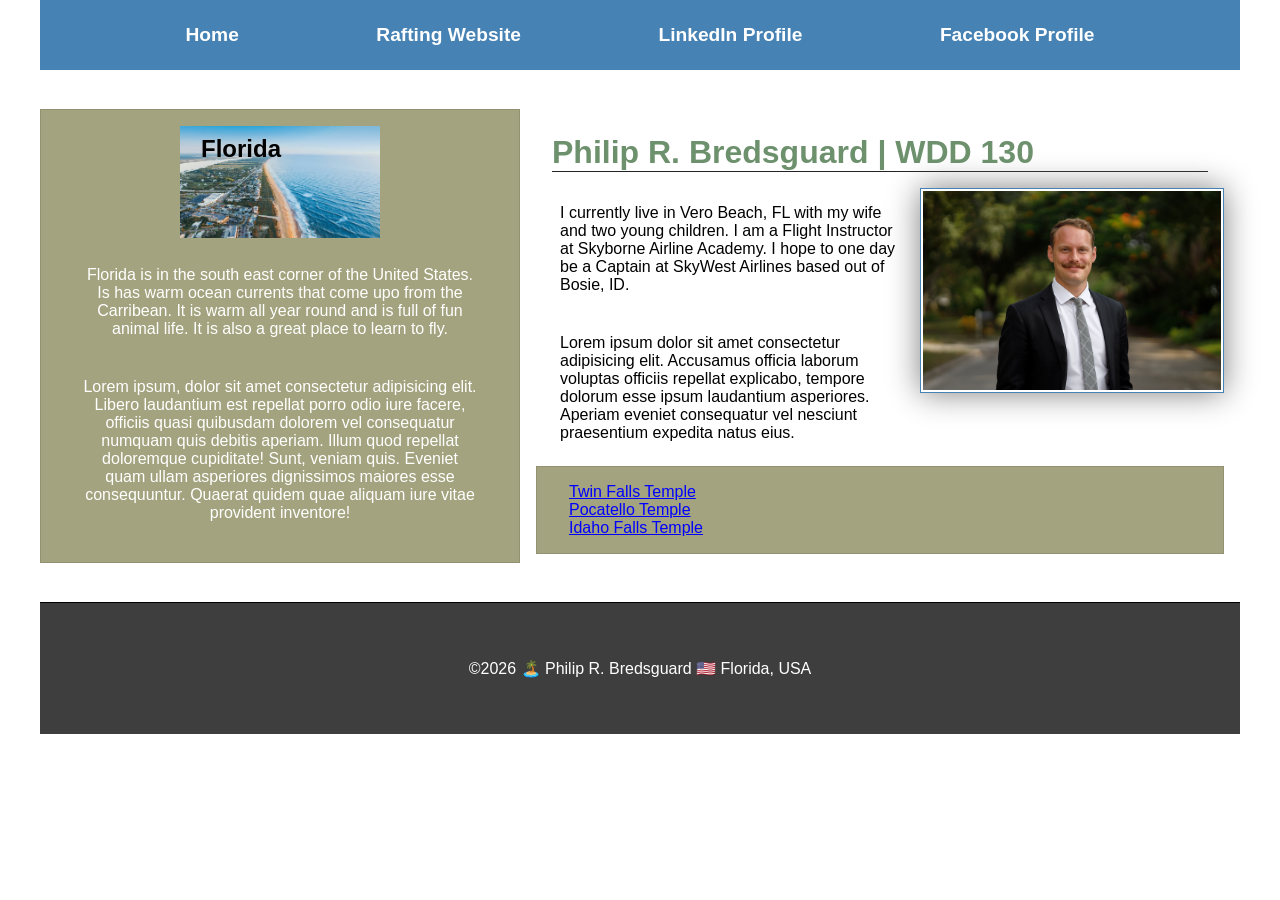
<file: index.html>
<!-- 15 January 2025 -->
<!DOCTYPE html>
<html lang="en-US">

<head>
    <meta charset="UTF-8">
    <meta name="viewport" content="width=device-width, initial-scale=1.0">
    <title>Philip R. Bredsguard | WDD 130</title>
    <meta name="description" content="Philip Bredsguard's course homepage for WDD 130 at BYU-Idaho">
    <meta name="author" content="Philip Bredsguard">
    <link rel="stylesheet" href="styles/styles.css">
</head>

<body>
    <header>
        <nav>
            <a href="#">Home</a>
            <a href="wwr/">Rafting Website</a>
            <a href="https://www.linkedin.com/in/philiprbredsguard/">LinkedIn Profile</a>
            <a href="https://www.facebook.com/philip.bredsguard/">Facebook Profile</a>
        </nav>
    </header>
    <div class="grid">
        <main>
            <h1>Philip R. Bredsguard | WDD 130</h1>
            <img src="images/profile.jpg" alt="Phlip R. Bredsguard" width="200">
            <p>I currently live in Vero Beach, FL with my wife and two young children. I am a Flight
                Instructor at Skyborne Airline Academy. I hope to one day be a Captain at SkyWest
                Airlines based out of Bosie, ID. </p>
            <p>Lorem ipsum dolor sit amet consectetur adipisicing
                elit. Accusamus officia laborum voluptas officiis repellat explicabo, tempore
                dolorum
                esse ipsum laudantium asperiores. Aperiam eveniet consequatur vel nesciunt
                praesentium
                expedita natus eius.</p>
            <ul class="box indent">
                <li><a href="https://www.churchofjesuschrist.org/temples/details/twin-falls-idaho-temple?lang=eng"
                      target="_blank">Twin Falls Temple</a></li>
                <li><a href="https://www.churchofjesuschrist.org/temples/details/pocatello-idaho-temple?lang=eng"
                      target="_blank">Pocatello Temple</a></li>
                <li><a href="https://www.churchofjesuschrist.org/temples/details/idaho-falls-idaho-temple?lang=eng"
                      target="_blank">Idaho Falls Temple</a></li>
            </ul>
        </main>
        <aside class="box">
            <h2>Florida</h2>
            <img src="images/florida-beach.jpg" alt="Vero Beach, Florida">
            <p>Florida is in the south east corner of the United States. Is has warm ocean currents
                that
                come upo from the Carribean. It is warm all year round and is full of fun animal
                life.
                It is also a great place to learn to fly.
            </p>
            <p>Lorem ipsum, dolor sit amet consectetur adipisicing elit. Libero laudantium est
                repellat porro odio iure facere, officiis quasi quibusdam dolorem vel consequatur
                numquam quis debitis aperiam. Illum quod repellat doloremque cupiditate! Sunt,
                veniam quis. Eveniet quam ullam asperiores dignissimos maiores esse consequuntur.
                Quaerat quidem quae aliquam iure vitae provident inventore!</p>
        </aside>
    </div>
    <footer>
        <p>©2026 🏝️ Philip R. Bredsguard 🇺🇸 Florida, USA</p>
    </footer>
</body>

</html>
</file>
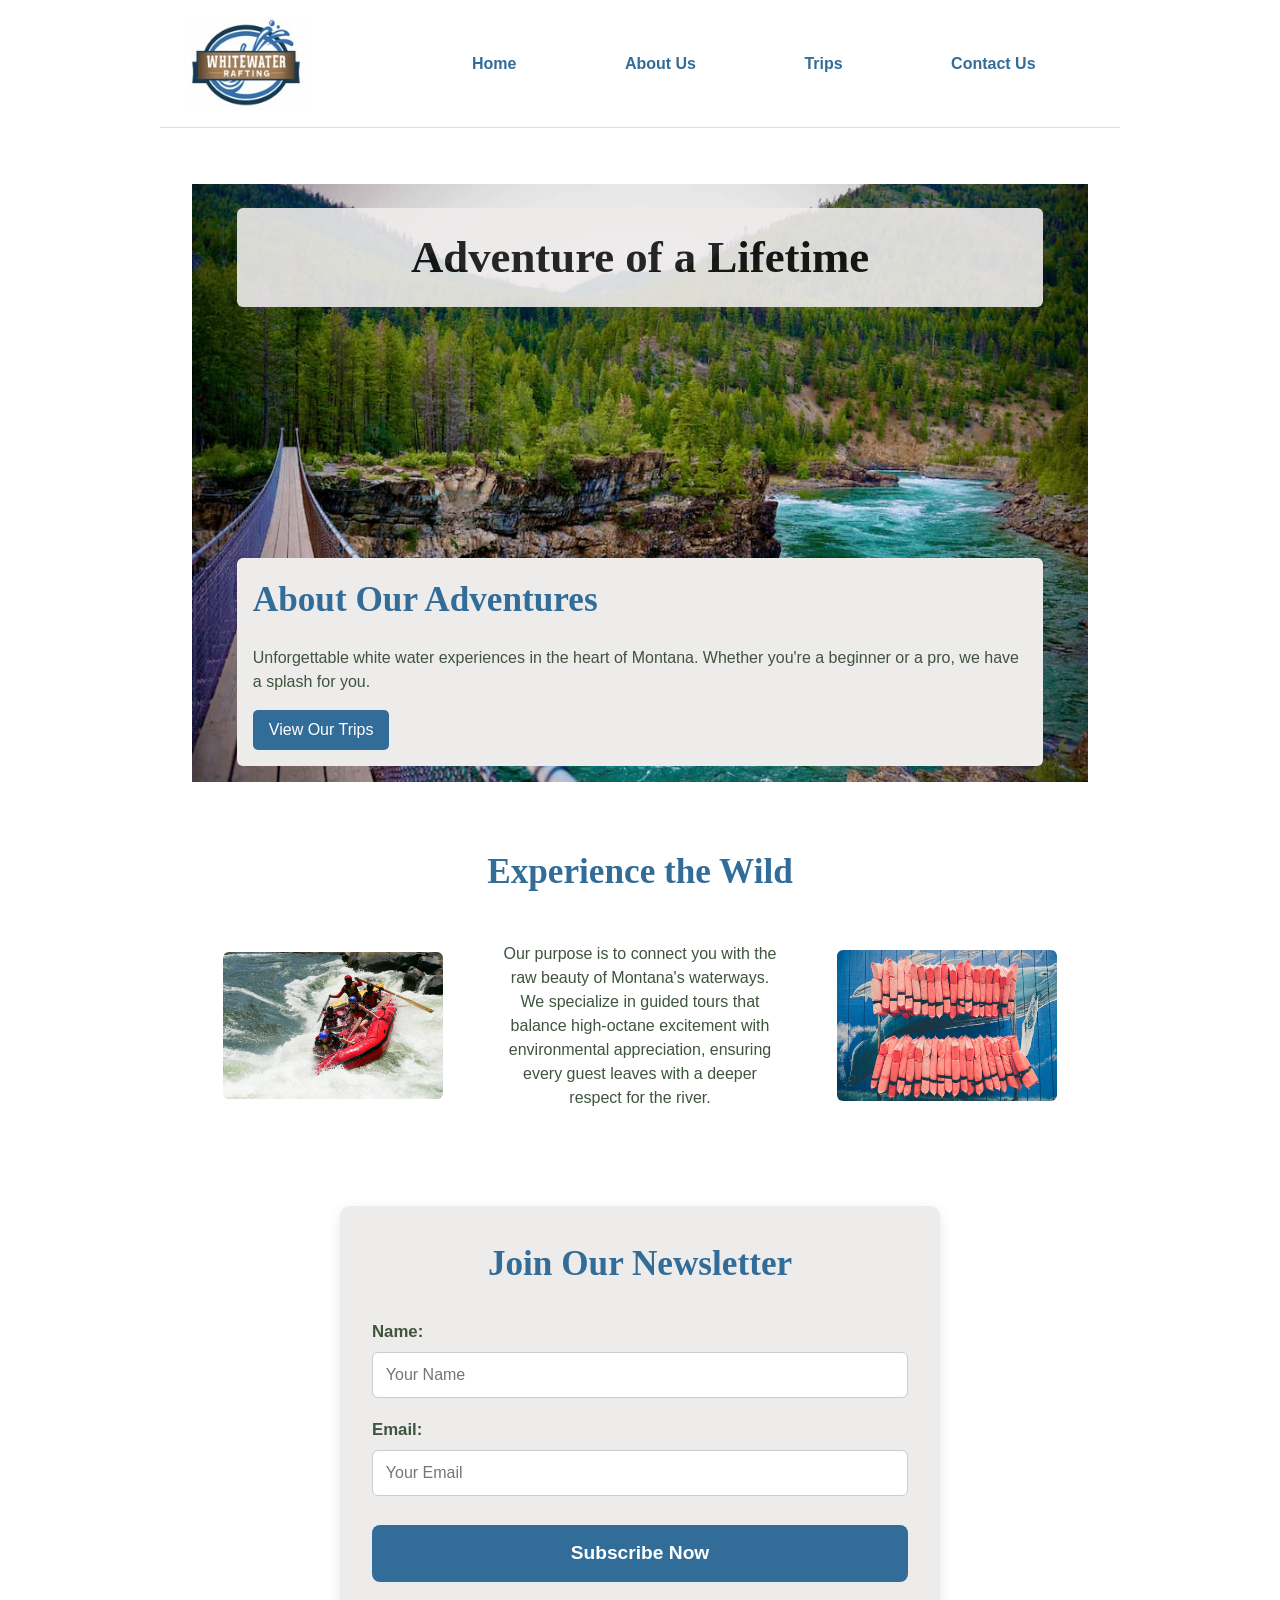
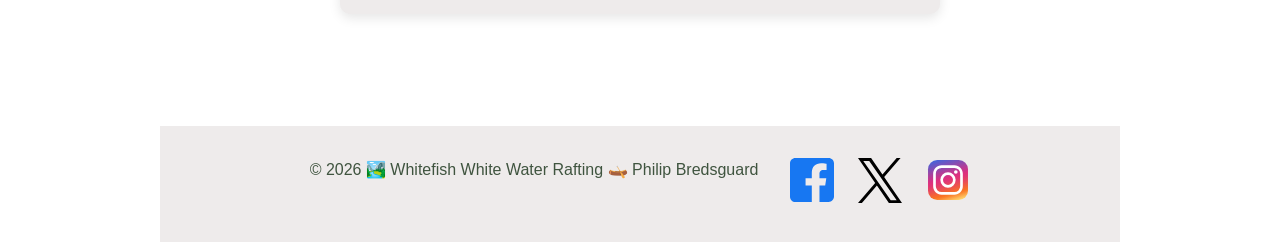
<file: wwr/index.html>
<!DOCTYPE html>
<html lang="en">

<head>
    <meta charset="UTF-8">
    <meta name="viewport" content="width=device-width, initial-scale=1.0">
    <title>Home Page | Whitefish White Water Rafting</title>
    <meta name="description"
      content="Experience the thrill of Montana's rivers with Whitefish White Water Rafting. Book your adventure today!">
    <meta name="author" content="Philip Bredsguard">
    <link rel="stylesheet" href="styles/rafting.css">
</head>

<body>
    <header>
        <img class="toplogo" src="images/logo.jpg" alt="Company Logo">
        <nav>
            <ul class="navigation">
                <li><a href="index.html">Home</a></li>
                <li><a href="about.html">About Us</a></li>
                <li><a href="trips.html">Trips</a></li>
                <li><a href="contact.html">Contact Us</a></li>
            </ul>
        </nav>
    </header>
    <main>
        <div class="hero">
            <img src="images/hero-home.jpg" alt="Rafting on the Flathead River">
            <h1>Adventure of a Lifetime</h1>
            <article>
                <h2>About Our Adventures</h2>
                <p>Unforgettable white water experiences in the heart of Montana. Whether you're a
                    beginner or a pro, we have a splash for you.</p>
                <a href="trips.html"
                  style="display: inline-block; margin-top: 1rem; padding: 0.5rem 1rem; background: var(--primary-color); color: white; text-decoration: none; border-radius: 5px;">View
                    Our Trips</a>
            </article>
        </div>

        <section class="history">
            <h2>Experience the Wild</h2>

            <img src="images/rafting-purpose.jpg" alt="Team paddling through rapids">
            <p>Our purpose is to connect you with the raw beauty of Montana's waterways. We
                specialize in
                guided tours that balance high-octane excitement with environmental appreciation,
                ensuring
                every guest leaves with a deeper respect for the river.</p>
            <img src="images/rafting-gear.jpg" alt="Professional rafting equipment">
        </section>

        <section class="contact-form" style="width: 100%; max-width: 600px; margin: 2rem auto;">
            <h2>Join Our Newsletter</h2>
            <form action="#">
                <label for="news-name">Name:</label>
                <input type="text" id="news-name" name="name" placeholder="Your Name" required>

                <label for="news-email">Email:</label>
                <input type="email" id="news-email" name="email" placeholder="Your Email" required>

                <button type="submit">Subscribe Now</button>
            </form>
        </section>
    </main>
    <footer>
        <p>© 2026 🏞️ Whitefish White Water Rafting 🛶 Philip Bredsguard</p>
        <nav class="socialmedia">
            <a href="https://www.facebook.com"><img src="images/facebook-square.svg"
                  alt="Facebook"></a>
            <a href="https://x.com"><img src="images/x-bw.svg" alt="X.com"></a>
            <a href="https://www.instagram.com"><img src="images/instagram-square.svg"
                  alt="Instagram"></a>
        </nav>
    </footer>
</body>

</html>
</file>
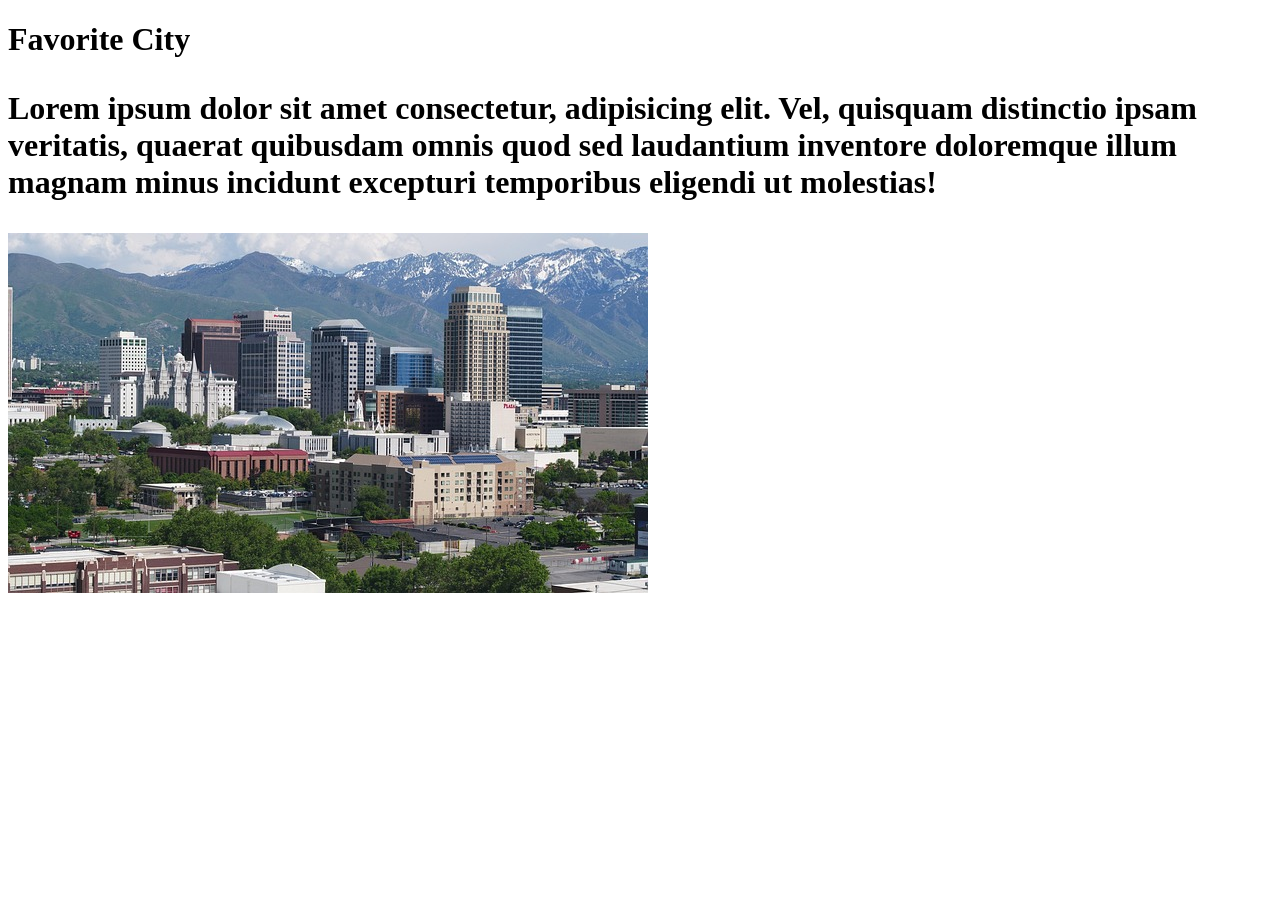
<file: week01/favorite-city.html>
<!DOCTYPE html>
<html lang="en">

<head>
    <meta charset="UTF-8">
    <meta name="viewport" content="width=device-width, initial-scale=1.0">
    <title>Document</title>
</head>

<body>
    <h1>Favorite City</h>
        <p>Lorem ipsum dolor sit amet consectetur, adipisicing elit. Vel, quisquam distinctio ipsam
            veritatis, quaerat quibusdam omnis quod sed laudantium inventore doloremque illum magnam
            minus incidunt excepturi temporibus eligendi ut molestias!</p>
        <img src="images/salt-lake-city-4552986_640.jpg" alt="Salt lake City">
</body>

</html>
</file>
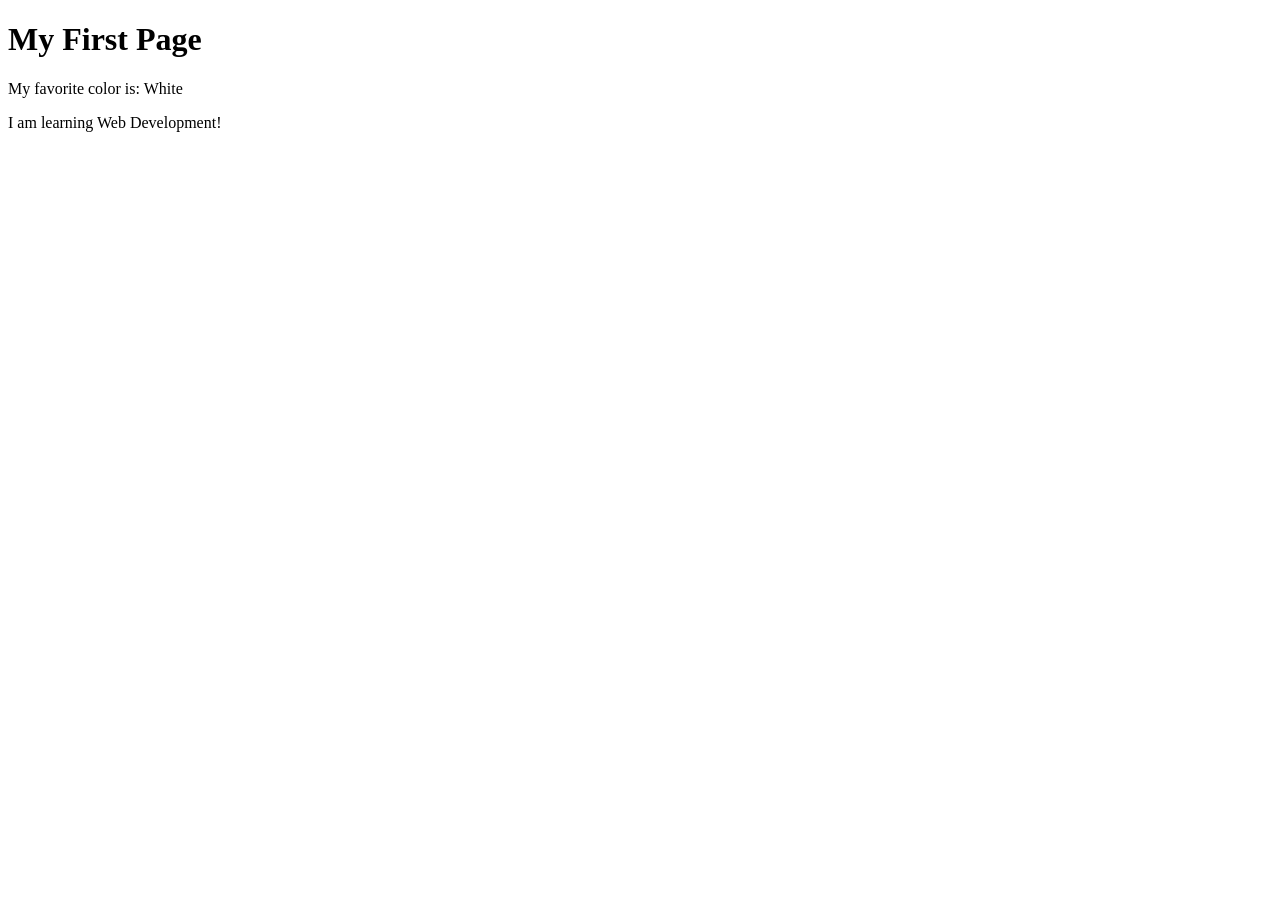
<file: week01/first-page.html>
<!DOCTYPE html>
<html lang="en">

<head>
    <meta charset="UTF-8">
    <meta name="viewport" content="width=device-width, initial-scale=1.0">
    <title>My First Page</title>
</head>

<body>
    <h1>My First Page</h1>
    <p>My favorite color is: White</p>
    <p>I am learning Web Development!</p>
</body>

</html>
</file>
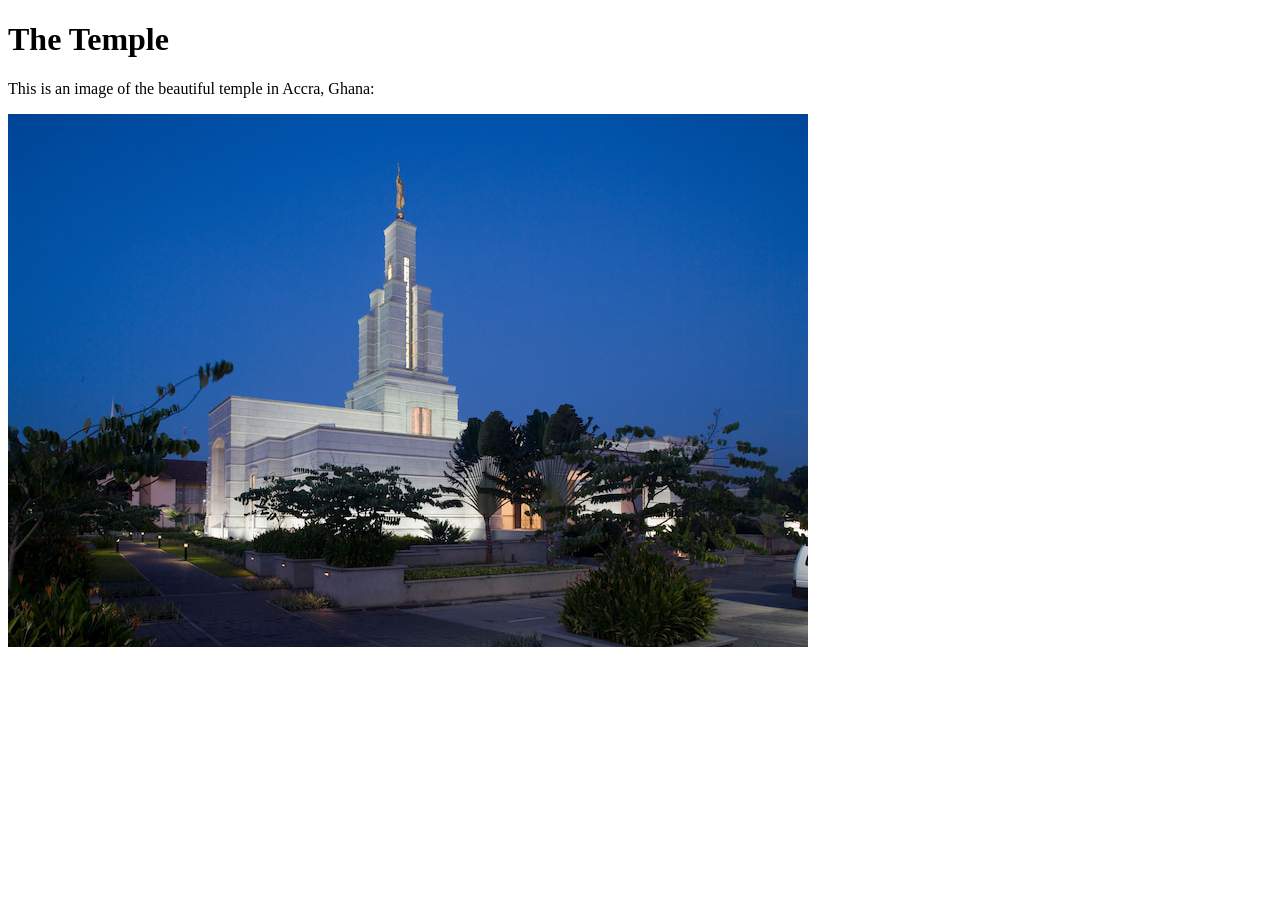
<file: week01/images-solution.html>
<!DOCTYPE html>
<html lang="en">

<head>
    <meta charset="UTF-8">
    <meta name="viewport" content="width=device-width, initial-scale=1.0">
    <title>Temple Image</title>
</head>

<body>
    <h1>The Temple</h1>
    <p>This is an image of the beautiful temple in Accra, Ghana:</p>
    <img src="images/temple-small.jpg" alt="The Accra Ghana Temple">


</body>

</html>
</file>
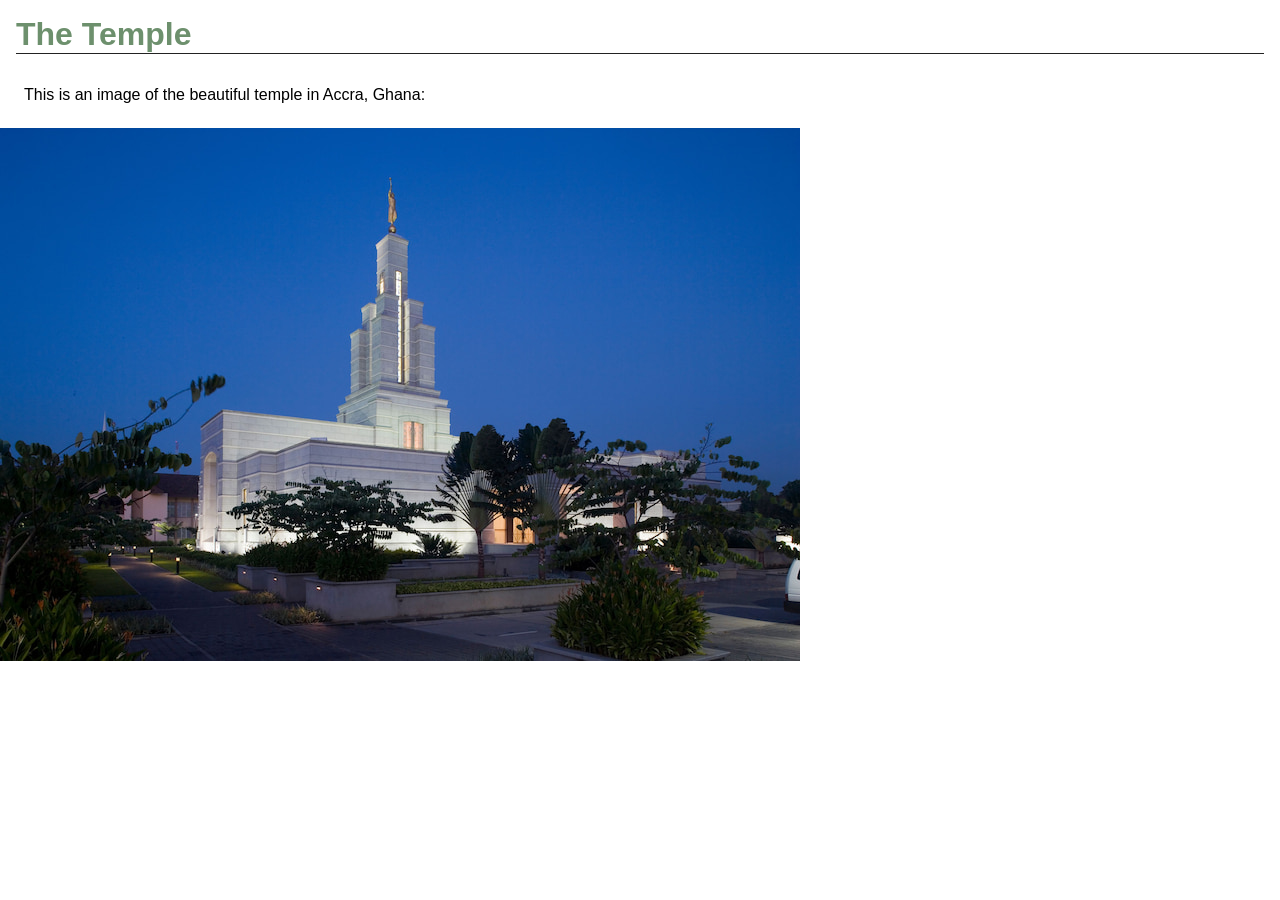
<file: week01/images.html>
<!DOCTYPE html>
<html lang="en">

<head>
    <meta charset="UTF-8">
    <meta name="viewport" content="width=device-width, initial-scale=1.0">
    <title>Temple Image</title>
    <link rel="stylesheet" href="../styles/styles.css">
</head>

<body>
    <h1>The Temple</h1>
    <p>This is an image of the beautiful temple in Accra, Ghana:</p>
    <img src="images/temple-small.jpg" alt="The Accra Ghana Temple">

</body>

</html>
</file>
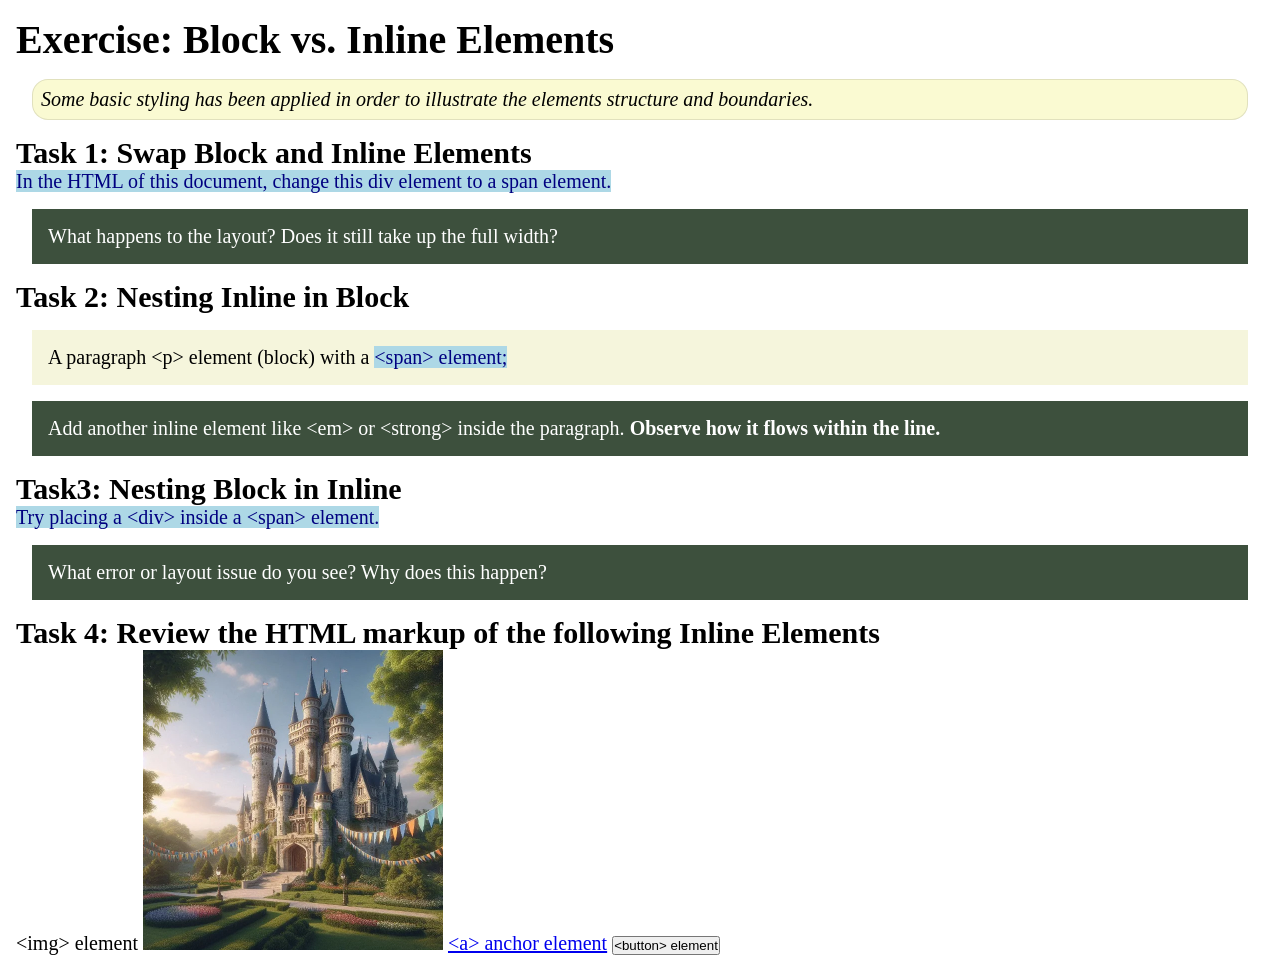
<file: week02/block-vs-inline.html>
<!DOCTYPE html>
<html lang="en">

<head>
    <meta charset="UTF-8">
    <meta name="viewport" content="width=device-width, initial-scale=1.0">
    <title>Exercise: Block vs. Inline Elements</title>
    <link rel="stylesheet" href="styles/block-vs-inline.css">
</head>

<body>
    <main>
        <h1>Exercise: Block vs. Inline Elements</h1>
        <p class="note">Some basic styling has been applied in order to illustrate the elements
            structure and boundaries.</p>
        <h2>Task 1: Swap Block and Inline Elements</h2>
        <span>In the HTML of this document, change this div element to a span element.</span>

        <p class="question">What happens to the layout? Does it still take up the full width?</p>

        <h2>Task 2: Nesting Inline in Block</h2>
        <p>A paragraph &lt;p&gt; element (block) with a <span>&lt;span&gt; element;</span></p>
        <p class="question">Add another inline element like &lt;em&gt; or &lt;strong&gt; inside the
            paragraph. <strong>Observe
                how it flows within the line.</strong></p>

        <h2>Task3: Nesting Block in Inline</h2>
        <span>Try placing a &lt;div&gt; inside a &lt;span&gt; element.</span>
        <p class="question">What error or layout issue do you see? Why does this happen?</p>


        <h2>Task 4: Review the HTML markup of the following Inline Elements</h2>
        &lt;img&gt; element
        <img src="images/castle.webp" alt="placeholder image (images are inline)" width="300"
          height="300">
        <a href="https://churchofjesuschrist.org">&lt;a&gt; anchor element</a>
        <button type="button">&lt;button&gt; element</button>
    </main>
</body>

</html>
</file>
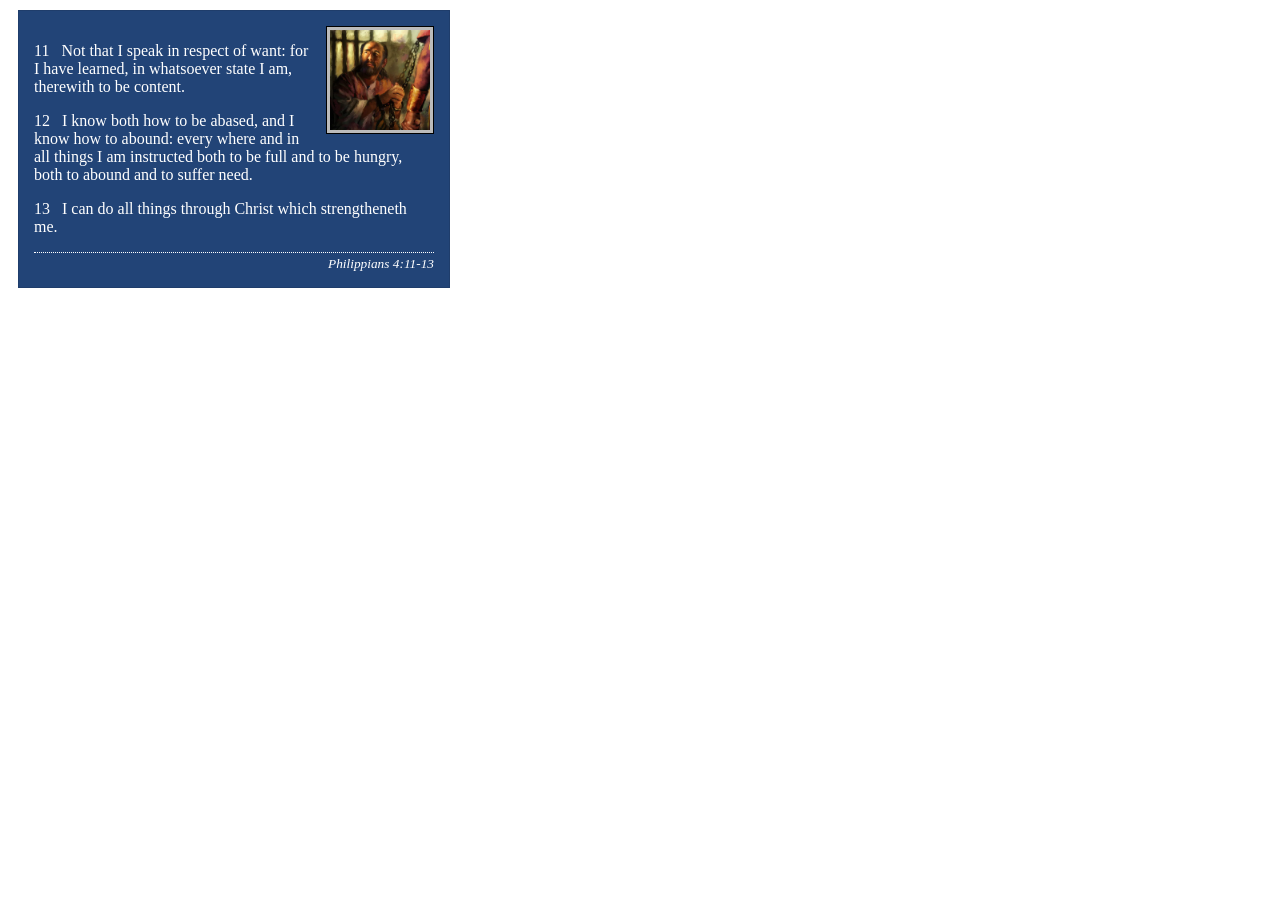
<file: week02/box-model-solution.html>
<!DOCTYPE html>
<html lang="en">
<head>
    <meta charset="UTF-8">
    <meta name="viewport" content="width=device-width, initial-scale=1.0">
    <title>Box Model Activity</title>
    <link rel="stylesheet" href="styles/box-model-solution.css">
</head>
<body>
    <main>
        <div class="callout">
            <img src="images/apostle-paul-imprisoned.webp" alt="Paul the Apostle - Imprisoned in Rome" width="200" height="200">
            <blockquote>
                <p>11 &nbsp; Not that I speak in respect of want: for I have learned, in whatsoever state I am, therewith to be content.</p>
                <p>12 &nbsp; I know both how to be abased, and I know how to abound: every where and in all things I am instructed both to be full and to be hungry, both to abound and to suffer need.</p>
                <p>13 &nbsp; I can do all things through Christ which strengtheneth me.</p>
            </blockquote>
            <cite>Philippians 4:11-13</cite>
        </div>
    </main>
</body>
</html>
</file>
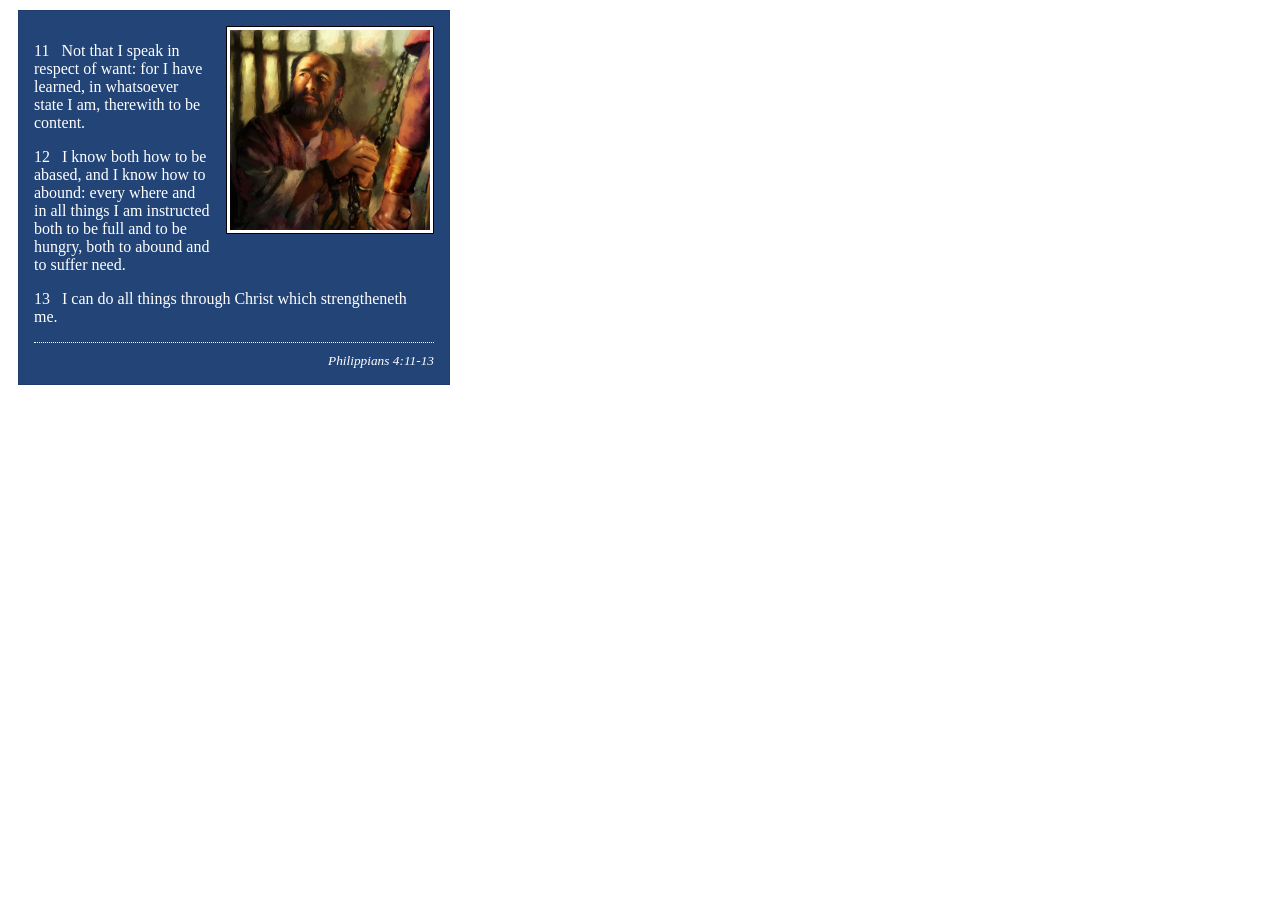
<file: week02/box-model.html>
<!DOCTYPE html>
<html lang="en">

<head>
    <meta charset="UTF-8">
    <meta name="viewport" content="width=device-width, initial-scale=1.0">
    <title>Box Model Activity</title>
    <link rel="stylesheet" href="styles/box-model.css">
</head>

<body>
    <main>
        <div class="callout">
            <img src="images/apostle-paul-imprisoned.webp"
              alt="Paul the Apostle - Imprisoned in Rome" width="200" height="200">
            <blockquote>
                <p>11 &nbsp; Not that I speak in respect of want: for I have learned, in whatsoever
                    state I am, therewith to be content.</p>
                <p>12 &nbsp; I know both how to be abased, and I know how to abound: every where and
                    in all things I am instructed both to be full and to be hungry, both to abound
                    and to suffer need.</p>
                <p>13 &nbsp; I can do all things through Christ which strengtheneth me.</p>
            </blockquote>
            <cite>Philippians 4:11-13</cite>
        </div>
    </main>
</body>

</html>
</file>
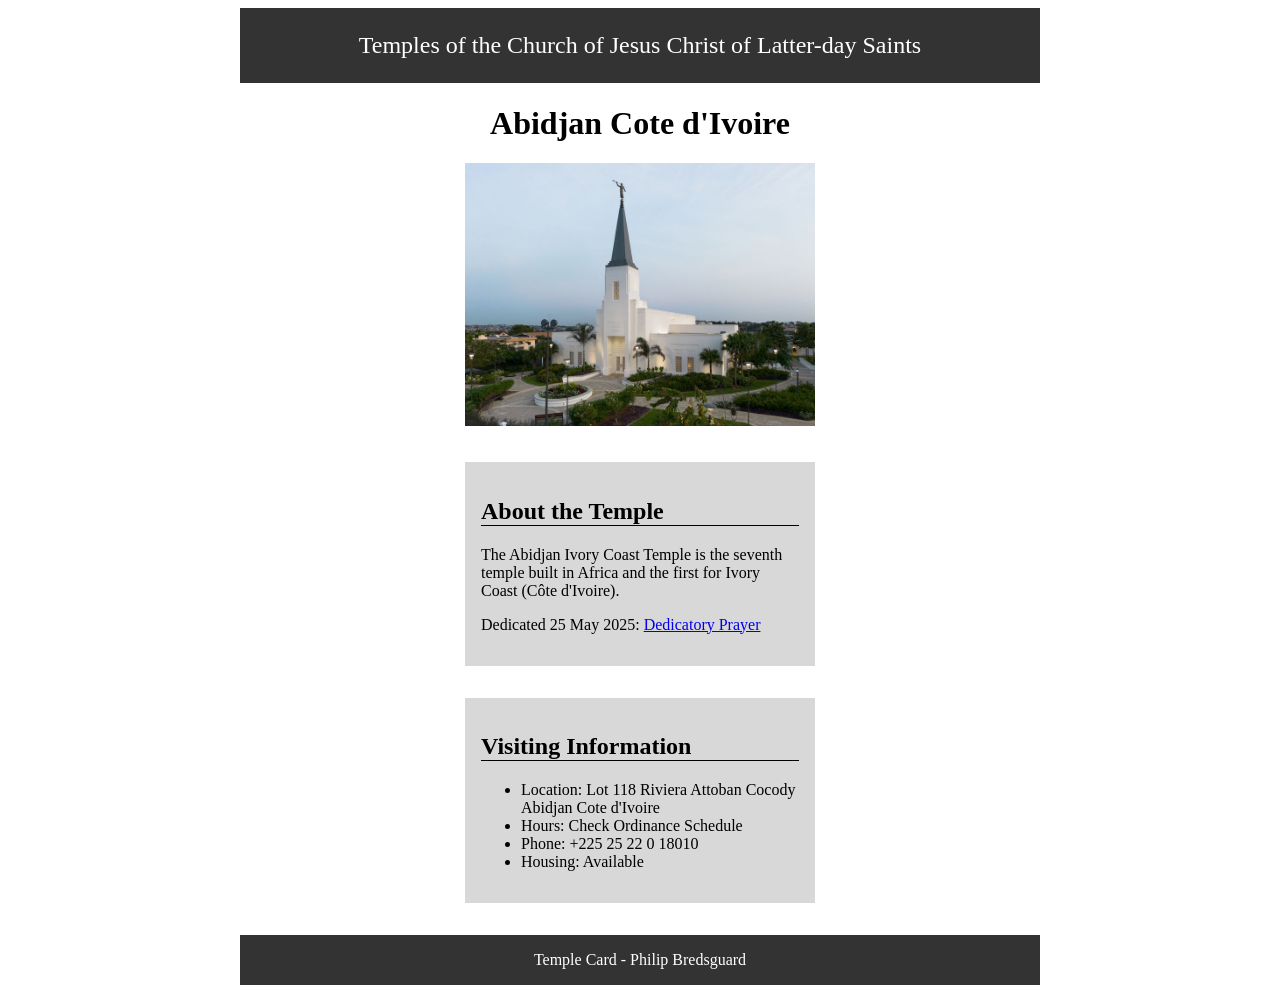
<file: week02/temple.html>
<!DOCTYPE html>
<html lang="en">

<head>
    <meta charset="UTF-8">
    <meta name="viewport" content="width=device-width, initial-scale=1.0">
    <title>Temple Card - Abidjan Cote d'Ivoire</title>
    <link rel="stylesheet" href="styles/temples.css">
</head>

<body>
    <header>
        <p>Temples of the Church of Jesus Christ of Latter-day Saints</p>
    </header>
    <main>
        <h1>Abidjan Cote d'Ivoire</h1>
        <picture>
            <img src="images/abidjan-ivory-coast.jpeg" alt="Abidjan Cote d'Ivoire Temple">
        </picture>
        <section>
            <h2>About the Temple</h2>
            <p>The Abidjan Ivory Coast Temple is the seventh temple built in Africa and the first
                for Ivory Coast (Côte
                d'Ivoire).</p>
            <p>Dedicated 25 May 2025: <a
                  href="https://www.churchofjesuschrist.org/temples/dedicatory-prayer/abidjan-ivory-coast-temple/2025-05-25?lang=eng"
                  target="_blank" rel="noopener noreferrer">Dedicatory Prayer</a></p>
        </section>
        <section>
            <h2>Visiting Information</h2>
            <ul>
                <li>Location: Lot 118 Riviera Attoban Cocody Abidjan Cote d'Ivoire</li>
                <li>Hours: Check Ordinance Schedule</li>
                <li>Phone: +225 25 22 0 18010</li>
                <li>Housing: Available</li>
            </ul>
        </section>
    </main>
    <footer>
        <p>Temple Card - Philip Bredsguard</p>
    </footer>
</body>

</html>
</file>
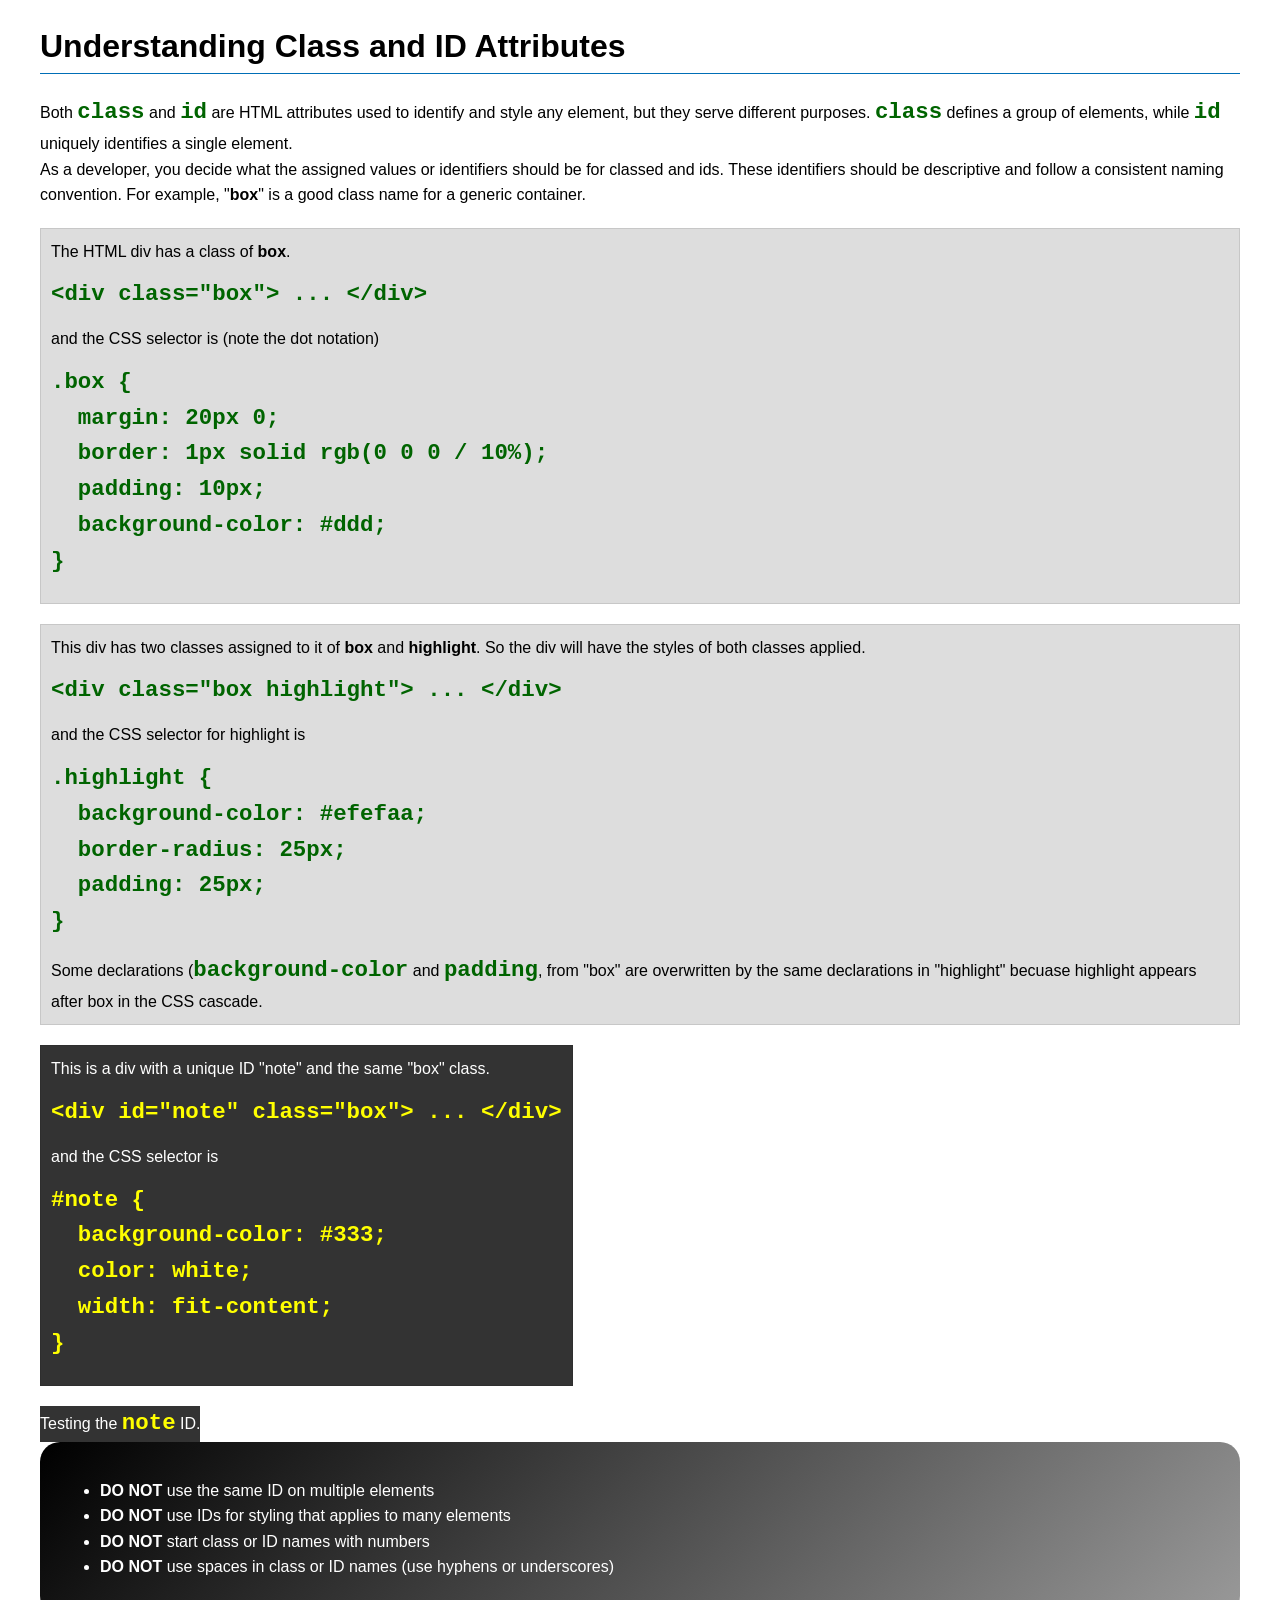
<file: week03/class-and-id.html>
<!DOCTYPE html>
<html lang="en">

<head>
    <meta charset="UTF-8">
    <meta name="viewport" content="width=device-width, initial-scale=1.0">
    <title>Class vs ID Attributes</title>
    <link rel="stylesheet" href="styles/class-and-id.css">
</head>

<body>
    <h1>Understanding Class and ID Attributes</h1>
    <p>Both <code>class</code> and <code>id</code> are HTML attributes used to identify and style
        any element, but they
        serve different purposes. <code>class</code> defines a group of elements, while
        <code>id</code> uniquely
        identifies a single element.
    </p>
    <p>As a developer, you decide what the assigned values or identifiers should be for classed and
        ids. These
        identifiers should be
        descriptive and follow a consistent naming convention. For example, "<strong>box</strong>"
        is a good class name
        for a generic container.</p>
    <div class="box">
        <p>The HTML div has a class of <strong>box</strong>.</p>
        <pre><code class="html">&lt;div class="box"&gt; ... &lt;/div&gt;</code></pre>
        and the CSS selector is (note the dot notation)
        <pre><code class="css">.box {
  margin: 20px 0;
  border: 1px solid rgb(0 0 0 / 10%);
  padding: 10px;
  background-color: #ddd; 
}</code></pre>
    </div>

    <div class="box">
        <p>This div has two classes assigned to it of <strong>box</strong> and
            <strong>highlight</strong>. So the div
            will have the styles of both classes applied.
        </p>
        <pre><code class="html">&lt;div class="box highlight"&gt; ... &lt;/div&gt;</code></pre>
        and the CSS selector for highlight is
        <pre><code class="css">.highlight {
  background-color: #efefaa;
  border-radius: 25px;
  padding: 25px;
}</code></pre>
        <p>Some declarations (<code>background-color</code> and <code>padding</code>, from "box" are
            overwritten by the same declarations in "highlight" becuase highlight appears after box
            in the CSS cascade.</p>
    </div>

    <div id="note" class="box">
        <p>This is a div with a unique ID "note" and the same "box" class.</p>
        <pre><code class="html">&lt;div id="note" class="box"&gt; ... &lt;/div&gt;</code></pre>
        and the CSS selector is
        <pre><code class="css">#note {
  background-color: #333;
  color: white;
  width: fit-content;
}</code></pre>
    </div>


    <div id="note">
        <p>Testing the <code>note</code> ID.</p>
    </div>

    <section id="best-practice">
        <ul>
            <li><strong>DO NOT</strong> use the same ID on multiple elements</li>
            <li><strong>DO NOT</strong> use IDs for styling that applies to many elements</li>
            <li><strong>DO NOT</strong> start class or ID names with numbers</li>
            <li><strong>DO NOT</strong> use spaces in class or ID names (use hyphens or underscores)
            </li>
        </ul>
    </section>


</body>

</html>
</file>
<file: styles/styles.css>
:root {
    --primary-color: rgb(109, 144, 109);
    --secondary-color: rgb(163, 163, 127);
    --heading-font: ;
    --text-color-1: white;
    --text-color-2: black;
}

* {
    margin: 0;
    padding: 0;
    box-sizing: border-box;
}

body {
    font-size: 16px;
    font-family: Arial, Helvetica, sans-serif;
}

nav {
    background-color: var(--primary-color);
    padding: 10px;
}

nav a {
    color: var(--text-color-1);
    display: block;
    padding: 20px;
    font: var(--heading-font);
}

h1 {
    color: var(--primary-color);
    margin: 1rem;
}

a {
    color: #00f;
}

header,
.grid,
footer {
    max-width: 1200px;
    margin: 0 auto;
}

nav {
    background-color: steelblue;
    padding: 1rem;
    display: flex;
    justify-content: space-evenly;
    align-items: center;
}

nav a {
    display: block;
    padding: 0.5rem;
    text-decoration: none;
    font-size: 1.2rem;
    font-weight: 700;
    color: #fff;
}

main {
    max-width: 50rem;
    grid-column: 2/3;
    margin: 1rem;
}

h1 {
    border-bottom: 1px solid #222;
}

main img {
    width: 19rem;
    height: auto;
    border: 1px solid steelblue;
    padding: 2px;
    box-shadow: 0 0 30px grey;
    float: right;
    margin: 0 0 1rem 1rem;
}

p {
    padding: 1rem;
    margin: .5rem;
}

aside {
    max-width: 30rem;
    position: relative;
    grid-column: 1/2;
    grid-row: 1/2;
    text-align: center;
    /* margin: 10px 0; */
}

aside img {
    width: 200px;
    height: auto;
}

aside h2 {
    color: black;
    position: absolute;
    z-index: 2;
    left: 160px;
    top: 25px;
}

footer {
    margin-top: 1em;
    border-top: 1px solid black;
    text-align: center;
}

footer {
    background-color: #3e3e3e;
    color: #fff;
    padding: 2rem 1rem;
}

ul {
    list-style: none;
    padding: 1rem;
}

/* Class Selectors */
.box {
    /* margin: 1rem; */
    border: 1px solid rgba(0, 0, 0, 0.1);
    padding: 1rem;
    background-color: var(--secondary-color);
    color: var(--text-color-1);
}

.grid {
    display: grid;
    align-items: center;
    margin-top: 2rem;
    margin-bottom: 2rem;
}

.indent {
    padding-left: 2rem;
}
</file>
<file: wwr/styles/rafting.css>
/* ==========================================================================
    Root Variables & Reset
   ========================================================================== */
:root {
    --primary-color: rgb(50, 109, 154);
    --secondary-color: rgb(238, 235, 235);
    --accent-color-1: rgb(63, 84, 63);
    --heading-font: "Times New Roman", Georgia, serif;
    --body-font: Arial, Helvetica, sans-serif;
}

* {
    margin: 0;
    padding: 0;
    box-sizing: border-box;
}

body {
    font-family: var(--body-font);
    color: var(--accent-color-1);
    line-height: 1.5;
    background-color: #fff;
}

/* ==========================================================================
   Typography
   ========================================================================== */
h1,
h2 {
    font-family: var(--heading-font);
    color: var(--primary-color);
}

h1 {
    font-size: 2.8rem;
    margin-bottom: 1rem;
}

h2 {
    font-size: 2.2rem;
    margin-bottom: 1.2rem;
}

/* ==========================================================================
   Global Layout & Centering
   ========================================================================== */
header,
main,
footer {
    max-width: 960px;
    margin: 0 auto;
    padding: 0 1rem;
}

main {
    margin-top: 1.5rem;
    display: flex;
    flex-wrap: wrap;
    gap: 2rem;
    padding: 2rem;
}

/* ==========================================================================
   Header & Navigation
   ========================================================================== */
header {
    display: grid;
    grid-template-columns: minmax(180px, 30%) 1fr;
    align-items: center;
    gap: 1.5rem;
    padding: 1rem 0;
    border-bottom: 1px solid #ddd;
}

.toplogo {
    margin-left: 1.5rem;
}

.navigation {
    display: flex;
    list-style: none;
    gap: 1.5rem;
    justify-content: flex-end;
    flex-wrap: wrap;
}

.navigation li {
    flex: 1 1 auto;
}

.navigation a {
    text-decoration: none;
    color: var(--primary-color);
    font-weight: bold;
}

/* ==========================================================================
   Hero Section
   ========================================================================== */
.hero {
    position: relative;
}

.hero img {
    display: block;
    width: 100%;
    height: auto;
}

.hero h1 {
    position: absolute;
    top: 1.5rem;
    left: 5%;
    right: 5%;
    padding: 1rem;
    text-align: center;
    background-color: var(--secondary-color);
    color: #111;
    opacity: 0.9;
    border-radius: 6px;
}

.hero article {
    position: absolute;
    bottom: 1rem;
    left: 5%;
    right: 5%;
    background-color: var(--secondary-color);
    padding: 1rem;
    border-radius: 6px;
}

.hero article img {
    float: right;
    width: 120px;
    height: auto;
    margin-left: 1rem;
    box-shadow: 0 4px 10px rgba(0, 0, 0, 0.25);
}

/* ==========================================================================
   History & Adventure Grid Sections
   ========================================================================== */
.history,
.adventure {
    margin: 2rem 0;
    text-align: center;
}

.history {
    display: grid;
    grid-template: auto 1fr / 1fr 1fr 1fr;
    gap: 1.5rem;
    place-items: center;
}

.history h2 {
    grid-column: 1 / -1;
}

.history img {
    width: 100%;
    max-width: 220px;
    height: auto;
    border-radius: 6px;
}

.adventure {
    display: grid;
    grid-template: auto 1fr / repeat(5, 1fr);
    gap: 1rem;
    place-items: center;
}

.adventure h2 {
    grid-column: 1 / -1;
}

.adventure img {
    width: 100%;
    max-width: 140px;
    height: auto;
    border-radius: 6px;
}

/* ==========================================================================
   Footer
   ========================================================================== */
footer {
    background-color: var(--secondary-color);
    padding: 2rem 1rem;
    margin-top: 3rem;
    display: flex;
    flex-wrap: wrap;
    justify-content: center;
    gap: 2rem;
    text-align: center;
}

.socialmedia {
    display: flex;
    gap: 1.5rem;
}

.socialmedia img {
    width: 44px;
    height: auto;
}

/* ==========================================================================
   Contact Us Page Specific Styles
   ========================================================================== */
.contact-header {
    text-align: center;
    margin-bottom: 2rem;
    width: 100%;
}

.contact-header h1 {
    margin-bottom: 0.5rem;
}

.contact-container {
    display: grid;
    grid-template-columns: 1fr 1fr;
    gap: 2.5rem;
    align-items: start;
    margin: 1rem 0 3rem;
}

.contact-info {
    line-height: 1.8;
}

.contact-info h1 {
    margin-bottom: 1.2rem;
}

.contact-info address {
    font-style: normal;
    font-size: 1.1rem;
}

.map-container {
    position: relative;
    width: 100%;
    height: 55rem;
    padding-bottom: 75%;
    border-radius: 10px;
    overflow: hidden;
    box-shadow: 0 6px 16px rgba(0, 0, 0, 0.12);
}

.map-container iframe {
    position: absolute;
    top: 0;
    left: 0;
    width: 100%;
    height: 100%;
    border: 0;
}

.contact-form {
    background-color: var(--secondary-color);
    padding: 2rem;
    border-radius: 10px;
    box-shadow: 0 4px 12px rgba(0, 0, 0, 0.1);
}

.contact-form h2 {
    text-align: center;
    margin-bottom: 1.8rem;
    color: var(--primary-color);
}

form label {
    display: block;
    margin: 1.2rem 0 0.5rem;
    font-weight: bold;
    font-size: 1.05rem;
}

input[type="text"],
input[type="email"],
textarea {
    width: 100%;
    padding: 0.8rem;
    border: 1px solid #ccc;
    border-radius: 6px;
    font-size: 1rem;
}

fieldset {
    border: none;
    margin: 1.8rem 0;
    padding: 0;
}

fieldset legend {
    font-weight: bold;
    margin-bottom: 0.8rem;
    font-size: 1.1rem;
}

fieldset label {
    display: block;
    margin: 0.6rem 0;
    cursor: pointer;
}

[type="radio"],
[type="checkbox"] {
    margin-right: 0.8rem;
}

.checkbox-label {
    display: flex;
    align-items: center;
    margin: 1.5rem 0;
    font-weight: normal;
}

form button[type="submit"] {
    margin-top: 1.8rem;
    width: 100%;
    padding: 1.1rem;
    background-color: var(--primary-color);
    color: white;
    border: none;
    border-radius: 8px;
    font-size: 1.2rem;
    font-weight: bold;
    cursor: pointer;
}

form button[type="submit"]:hover {
    background-color: rgb(40, 90, 130);
}

.team {
    margin: 4rem 0 3rem;
    text-align: center;
    padding: 0 1rem;
}

.team h2 {
    margin-bottom: 2.5rem;
    font-size: 2.4rem;
    color: var(--primary-color);
}

.employee-grid {
    display: flex;
    flex-direction: row;
    justify-content: center;
    gap: 3rem;
    flex-wrap: nowrap;
    max-width: 100%;
    margin: 0 auto;
}

.employee-grid figure {
    flex: 1 1 0;
    text-align: center;
    background: white;
    border-radius: 12px;
    padding: 1.2rem 0.8rem;
    box-shadow: 0 6px 16px rgba(0, 0, 0, 0.12);
    min-width: 200px;
}

.employee-grid img {
    width: 100%;
    height: auto;
    max-height: 280px;
    object-fit: cover;
    border-radius: 40%;
    border: 6px solid var(--secondary-color);
    margin-bottom: 1rem;
    box-shadow: 0 4px 12px rgba(0, 0, 0, 0.15);
}

.employee-grid figcaption {
    font-weight: bold;
    font-size: 1.15rem;
    color: var(--primary-color);
    margin-top: 0.5rem;
}

/* ==========================================================================
   Trips Page Specific Styles
   ========================================================================== */
.trip-cards {
    display: grid;
    grid-template-columns: 1fr 1fr 1fr;
    gap: 2rem;
    margin: 2rem 0 4rem;
}

.card {
    background-color: #fff;
    border-radius: 12px;
    box-shadow: 0 4px 15px rgba(0, 0, 0, 0.1);
    padding: 1.5rem;
    text-align: center;
    display: flex;
    flex-direction: column;
    justify-content: space-between;
}

.card img {
    width: 100%;
    height: 200px;
    object-fit: cover;
    border-radius: 8px;
    margin-bottom: 1rem;
}

section,
table,
.cta-box {
    width: 100%;
}

table {
    width: 90%;
    margin: 2rem auto 4rem;
    border-collapse: collapse;
    box-shadow: 0 4px 12px rgba(0, 0, 0, 0.08);
}

th {
    background-color: var(--primary-color);
    color: white;
    padding: 1.2rem;
    text-align: left;
}

td {
    padding: 1rem;
    border-bottom: 1px solid #eee;
}

.cta-box {
    text-align: center;
    margin: .2rem auto .5rem;
    padding: 2rem;
    background-color: var(--secondary-color);
    border-radius: 15px;
    width: 90%;
}

.cta-button {
    display: inline-block;
    margin-top: 1.5rem;
    padding: 1.2rem 2.5rem;
    background-color: var(--primary-color);
    color: white;
    text-decoration: none;
    border-radius: 8px;
    font-weight: bold;
    font-size: 1.2rem;
}
</file>
<file: week02/styles/block-vs-inline.css>
* {
    margin: 0;
    padding: 0;
}

body {
    font-size: 20px;
    margin: 1rem;
}

p,
div {
    background-color: beige;
    margin: 1rem;
    padding: 1rem;
}

span {
    color: navy;
    background-color: lightblue;
}

code {
    margin: 0;
    padding: 0;
    color: green;
    font-size: 1.2rem;
}

.note {
    font-style: italic;
    background-color: lightgoldenrodyellow;
    border-radius: 1rem;
    border: 1px solid rgb(0 0 0 / 10%);
    margin: 1rem;
    padding: .5rem;
}

.question {
    background-color: #3d503d;
    color: #fff;
}
</file>
<file: week02/styles/box-model-solution.css>
.callout {
    max-width: 400px;
    margin: 10px;
    border: 1px solid rgba(0, 0, 0, .1);
    padding: 15px;
    background-color: #247;
    color: #fff;
}

.callout img {
    float: right;
    margin: 0 0 10px 15px;
    border: 1px solid #000;
    padding: 3px;
    background-color: #bbb;
    width: 100px;
    height: auto;

}

blockquote {
    margin: 0;
}

cite {
    display: block;
    border-top: 1px dotted #fff;
    padding-top: 3px;
    text-align: right;
    font-size: smaller;
}
</file>
<file: week02/styles/box-model.css>
.callout {
    max-width: 400px;
    margin: 10px;
    border: 1px solid rgb(0 0 0/ 0.1);
    padding: 15px;
    background-color: #247;
    color: white;
}

.callout img {
    float: right;
    margin: 0 0 10px 15px;
    border: 1px solid black;
    padding: 3px;
    background-color: white;
    width: 200px;
    height: auto;
}

blockquote {
    margin: 0px;

}

cite {
    display: block;
    padding: 10px 0px 0px 0px;
    border-top: 1px dotted white;
    text-align: right;
    font-size: smaller;
}
</file>
<file: week02/styles/temples.css>
* {
    box-sizing: border-box;
}

img {
    width: 100%;
    height: auto;
}

header,
main,
footer {
    max-width: 800px;
    margin: 0 auto;
}

header {
    background-color: #333;
    color: white;
    padding: .01rem;
    text-align: center;
    font-size: 1.5rem;
}

main {
    width: 350px;
    margin: 0 auto;
}

h1 {
    text-align: center;
}

section {
    margin: 2em 0;
    background-color: #d8d8d8;
    padding: 1rem;
}

section h2 {
    text-align: left;
    border-bottom: solid #000 1px;
}

footer {
    background-color: #333;
    color: white;
    padding: .001rem;
    text-align: center;
}
</file>
<file: week03/styles/class-and-id.css>
body {
    font-family: Arial, sans-serif;
    line-height: 1.6;
    margin: 0;
    padding: 0 40px;
}

h1 {
    border-bottom: 1px solid rgb(0 110 182);
    padding-bottom: 0;
}



p {
    margin: 0;
}

code {
    color: darkgreen;
    font-weight: 700;
    font-size: 1.4rem;
}

/* Class examples - can be reused */

.box {
    margin: 20px 0;
    border: 1px solid rgb(0 0 0 / 10%);
    padding: 10px;
    background-color: #ddd; /* this is shorthand for #dddddd */
}

.highlight {
    background-color: #efefaa;
    border-radius: 25px;
    padding: 25px;
}

/* ID examples - should be unique */

#note {
    background-color: #333;
    color: white;
    width: fit-content;
}

#note code {
    color: yellow;
}

#best-practice {
    background: linear-gradient(135deg, #000 0%, #999 100%);
    color: white;
    border-radius: 20px;
    padding: 20px
}
</file>
